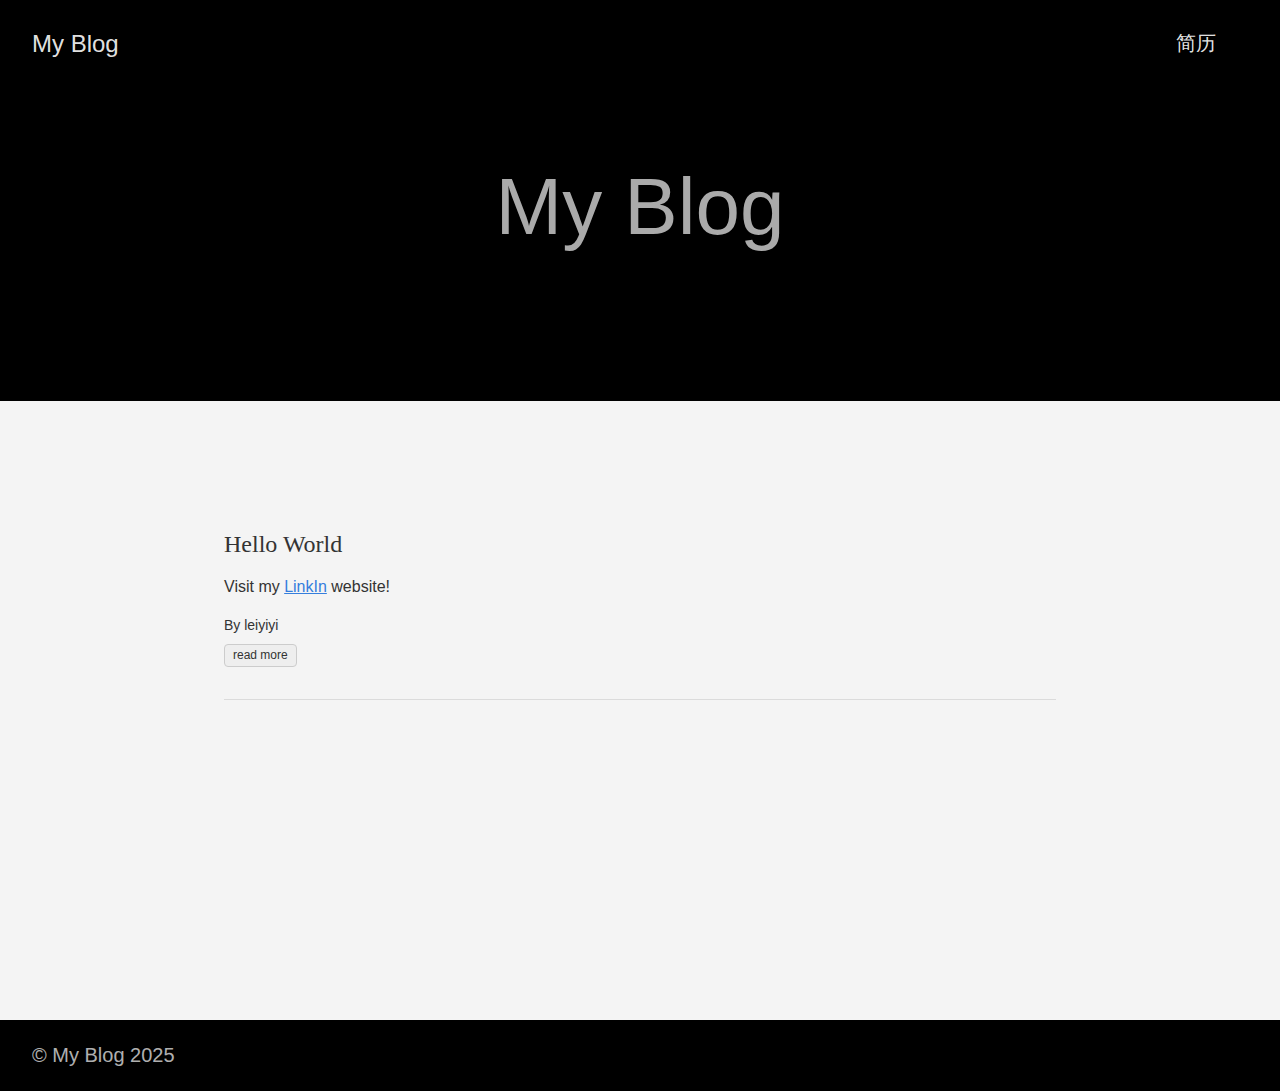
<file: index.html>
<!DOCTYPE html>
<html lang="en-us">
  <head>
    <meta charset="utf-8">
    <meta http-equiv="X-UA-Compatible" content="IE=edge,chrome=1">
    
    <title>My Blog</title>
    <meta name="viewport" content="width=device-width,minimum-scale=1">
    <meta name="description" content="This is a sample blog using Hugo and the Coder theme">
    <meta name="generator" content="Hugo 0.148.1">
    
    
    
      <meta name="robots" content="index, follow">
    
    <meta name="author" content="leiyiyi">
    

    
<link rel="stylesheet" href="/ananke/css/main.min.8d048772ae72ab11245a0e296d1f2a36d3e3dd376c6c867394d6cc659c68fc37.css" >




    


    
      

    

    
    
      <link href="/index.xml" rel="alternate" type="application/rss+xml" title="My Blog" />
      <link href="/index.xml" rel="feed" type="application/rss+xml" title="My Blog" />
      
    

    
      <link rel="canonical" href="https://leiyiyi2017.github.io/">
    

    <meta property="og:url" content="https://leiyiyi2017.github.io/">
  <meta property="og:site_name" content="My Blog">
  <meta property="og:title" content="My Blog">
  <meta property="og:description" content="This is a sample blog using Hugo and the Coder theme">
  <meta property="og:locale" content="en_us">
  <meta property="og:type" content="website">

  <meta itemprop="name" content="My Blog">
  <meta itemprop="description" content="This is a sample blog using Hugo and the Coder theme">
  <meta itemprop="datePublished" content="2025-07-26T00:00:00+00:00">
  <meta itemprop="dateModified" content="2025-07-26T00:00:00+00:00">
  <meta name="twitter:card" content="summary">
  <meta name="twitter:title" content="My Blog">
  <meta name="twitter:description" content="This is a sample blog using Hugo and the Coder theme">

      
    
	
  </head><body class="ma0 avenir bg-near-white production">

    

  <header>
    <div class="pb3-m pb6-l bg-black">
      <nav class="pv3 ph3 ph4-ns" role="navigation">
  <div class="flex-l center items-center justify-between">
    <a href="/" class="f3 fw2 hover-white white-90 dib no-underline">
      
        My Blog
      
    </a>
    <div class="flex-l items-center">
      

      
        <ul class="pl0 mr3">
          
          <li class="list f5 f4-ns fw4 dib pr3">
            <a class="hover-white white-90 no-underline" href="/resume/" title="简历 page">
              简历
            </a>
          </li>
          
        </ul>
      
      <div class="ananke-socials"></div>

    </div>
  </div>
</nav>

      <div class="tc-l pv3 ph3 ph4-ns">
        <h1 class="f2 f-subheadline-l fw2 light-silver mb0 lh-title">
          My Blog
        </h1>
        
      </div>
    </div>
  </header>


    <main class="pb7" role="main">
      
  <article class="cf ph3 ph5-l pv3 pv4-l f4 tc-l center measure-wide lh-copy nested-links mid-gray">
    
  </article>

  
  
  
  
  

  
    <div class="pa3 pa4-ns w-100 w-70-ns center">
      

      <section class="w-100 mw8">
        
        
          <div class="w-100 mb4 relative">
            
<article class="bb b--black-10">
  <div class="db pv4 ph3 ph0-l dark-gray no-underline">
    <div class="flex-column flex-row-ns flex">
      
      <div class="blah w-100">
        <h1 class="f3 fw1 athelas mt0 lh-title">
          <a href="/posts/hello-world/" class="color-inherit dim link">
            Hello World
            </a>
        </h1>
        <div class="f6 f5-l lh-copy nested-copy-line-height nested-links">
          <p>Visit my <a href="https://www.linkedin.com/in/%E6%98%93%E6%98%93-%E9%9B%B7-b16b9515b/">LinkIn</a> website!</p>
        </div>
        
          <p class="f6 lh-copy mv0">By leiyiyi</p><a href="/posts/hello-world/" class="ba b--moon-gray bg-light-gray br2 color-inherit dib f7 hover-bg-moon-gray link mt2 ph2 pv1">read more</a>
      </div>
    </div>
  </div>
</article>

          </div>
        
      </section>

      

    </div>
  

    </main>
    <footer class="bg-black bottom-0 w-100 pa3" role="contentinfo">
  <div class="flex justify-between">
  <a class="f4 fw4 hover-white white-70 dn dib-ns pv2 ph3 no-underline" href="https://leiyiyi2017.github.io/" >
    &copy;  My Blog 2025 
  </a>
    <div><div class="ananke-socials"></div>
</div>
  </div>
</footer>

  </body>
</html>
</file>
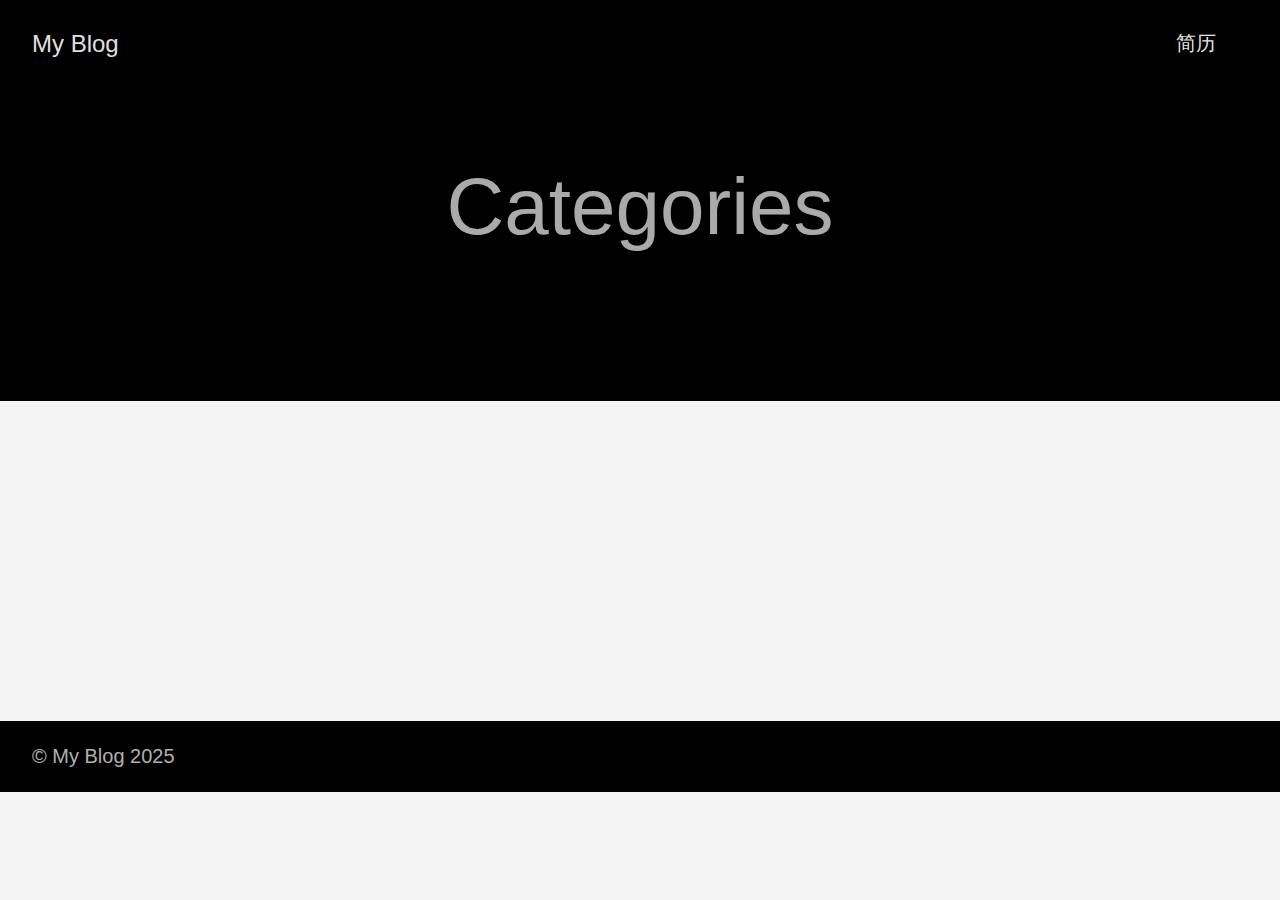
<file: categories/index.html>
<!DOCTYPE html>
<html lang="en-us">
  <head>
    <meta charset="utf-8">
    <meta http-equiv="X-UA-Compatible" content="IE=edge,chrome=1">
    
    <title>My Blog</title>
    <meta name="viewport" content="width=device-width,minimum-scale=1">
    <meta name="description" content="This is a sample blog using Hugo and the Coder theme">
    <meta name="generator" content="Hugo 0.148.1">
    
    
    
      <meta name="robots" content="index, follow">
    
    <meta name="author" content="leiyiyi">
    

    
<link rel="stylesheet" href="/ananke/css/main.min.8d048772ae72ab11245a0e296d1f2a36d3e3dd376c6c867394d6cc659c68fc37.css" >




    


    
      

    

    
    
      <link href="/categories/index.xml" rel="alternate" type="application/rss+xml" title="My Blog" />
      <link href="/categories/index.xml" rel="feed" type="application/rss+xml" title="My Blog" />
      
    

    
      <link rel="canonical" href="https://leiyiyi2017.github.io/categories/">
    

    <meta property="og:url" content="https://leiyiyi2017.github.io/categories/">
  <meta property="og:site_name" content="My Blog">
  <meta property="og:title" content="Categories">
  <meta property="og:description" content="This is a sample blog using Hugo and the Coder theme">
  <meta property="og:locale" content="en_us">
  <meta property="og:type" content="website">

  <meta itemprop="name" content="Categories">
  <meta itemprop="description" content="This is a sample blog using Hugo and the Coder theme">
  <meta name="twitter:card" content="summary">
  <meta name="twitter:title" content="Categories">
  <meta name="twitter:description" content="This is a sample blog using Hugo and the Coder theme">

      
    
	
  </head><body class="ma0 avenir bg-near-white production">

    

  <header>
    <div class="pb3-m pb6-l bg-black">
      <nav class="pv3 ph3 ph4-ns" role="navigation">
  <div class="flex-l center items-center justify-between">
    <a href="/" class="f3 fw2 hover-white white-90 dib no-underline">
      
        My Blog
      
    </a>
    <div class="flex-l items-center">
      

      
        <ul class="pl0 mr3">
          
          <li class="list f5 f4-ns fw4 dib pr3">
            <a class="hover-white white-90 no-underline" href="/resume/" title="简历 page">
              简历
            </a>
          </li>
          
        </ul>
      
      <div class="ananke-socials"></div>

    </div>
  </div>
</nav>

      <div class="tc-l pv3 ph3 ph4-ns">
        <h1 class="f2 f-subheadline-l fw2 light-silver mb0 lh-title">
          Categories
        </h1>
        
      </div>
    </div>
  </header>


    <main class="pb7" role="main">
      
    
  <article class="cf pa3 pa4-m pa4-l">
    <div class="measure-wide-l center f4 lh-copy nested-copy-line-height nested-links mid-gray">
      
    </div>
  </article>
  <div class="mw8 center">
    <section class="ph4">
      
    </section>
  </div>

    </main>
    <footer class="bg-black bottom-0 w-100 pa3" role="contentinfo">
  <div class="flex justify-between">
  <a class="f4 fw4 hover-white white-70 dn dib-ns pv2 ph3 no-underline" href="https://leiyiyi2017.github.io/" >
    &copy;  My Blog 2025 
  </a>
    <div><div class="ananke-socials"></div>
</div>
  </div>
</footer>

  </body>
</html>
</file>
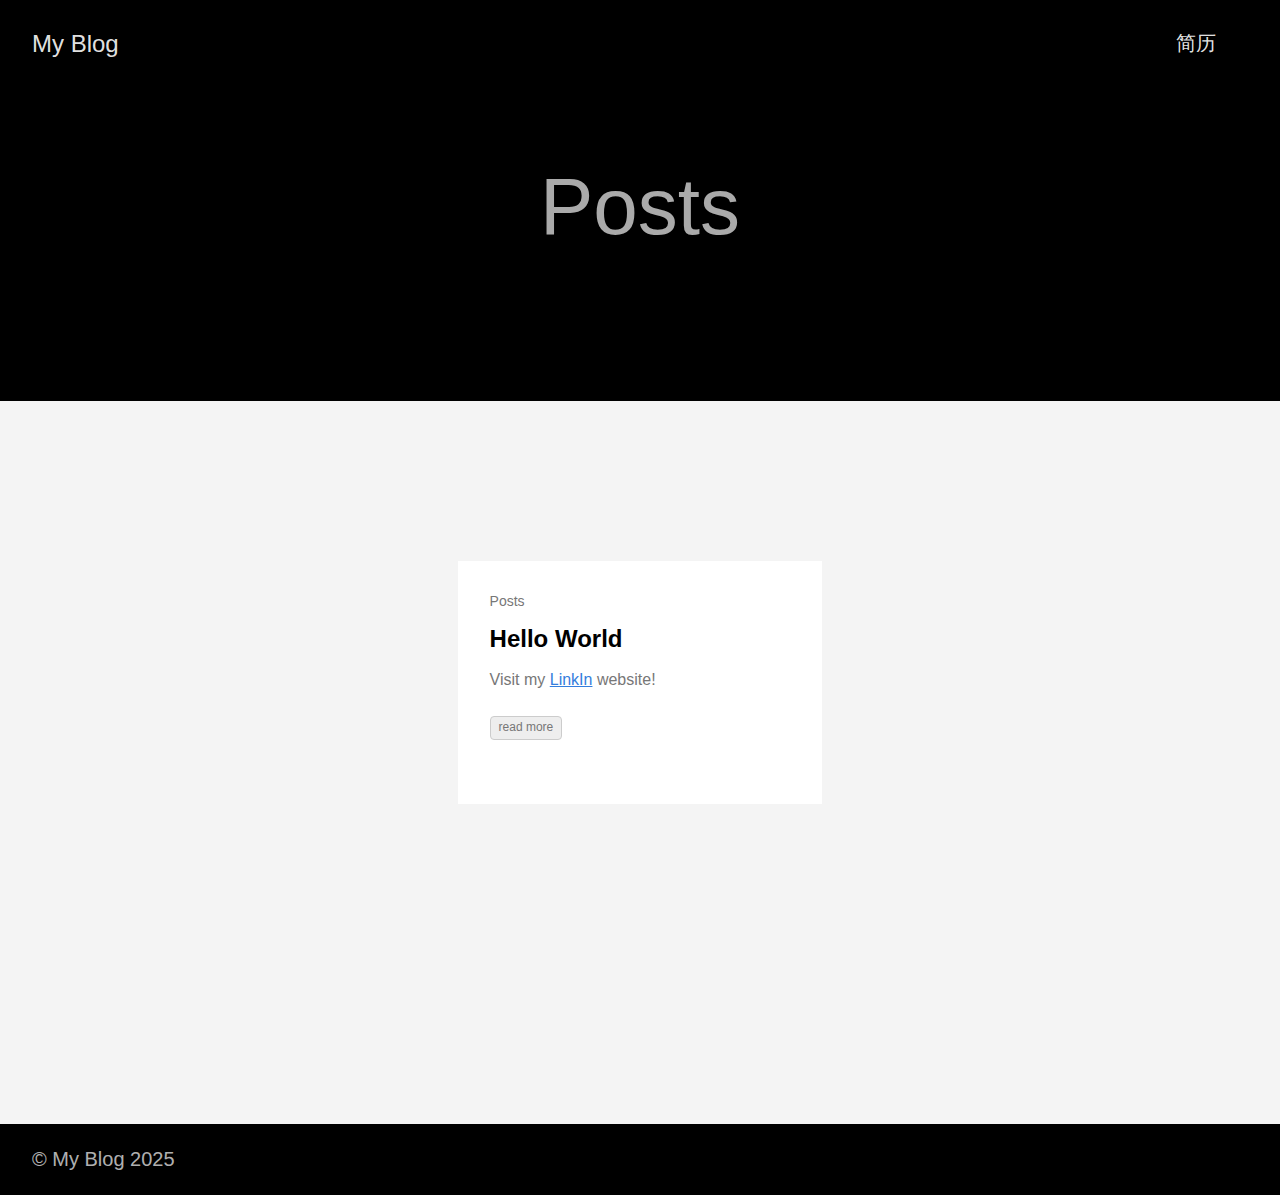
<file: posts/index.html>
<!DOCTYPE html>
<html lang="en-us">
  <head>
    <meta charset="utf-8">
    <meta http-equiv="X-UA-Compatible" content="IE=edge,chrome=1">
    
    <title>My Blog</title>
    <meta name="viewport" content="width=device-width,minimum-scale=1">
    <meta name="description" content="This is a sample blog using Hugo and the Coder theme">
    <meta name="generator" content="Hugo 0.148.1">
    
    
    
      <meta name="robots" content="index, follow">
    
    <meta name="author" content="leiyiyi">
    

    
<link rel="stylesheet" href="/ananke/css/main.min.8d048772ae72ab11245a0e296d1f2a36d3e3dd376c6c867394d6cc659c68fc37.css" >




    


    
      

    

    
    
      <link href="/posts/index.xml" rel="alternate" type="application/rss+xml" title="My Blog" />
      <link href="/posts/index.xml" rel="feed" type="application/rss+xml" title="My Blog" />
      
    

    
      <link rel="canonical" href="https://leiyiyi2017.github.io/posts/">
    

    <meta property="og:url" content="https://leiyiyi2017.github.io/posts/">
  <meta property="og:site_name" content="My Blog">
  <meta property="og:title" content="Posts">
  <meta property="og:description" content="This is a sample blog using Hugo and the Coder theme">
  <meta property="og:locale" content="en_us">
  <meta property="og:type" content="website">

  <meta itemprop="name" content="Posts">
  <meta itemprop="description" content="This is a sample blog using Hugo and the Coder theme">
  <meta itemprop="datePublished" content="2025-07-26T00:00:00+00:00">
  <meta itemprop="dateModified" content="2025-07-26T00:00:00+00:00">
  <meta name="twitter:card" content="summary">
  <meta name="twitter:title" content="Posts">
  <meta name="twitter:description" content="This is a sample blog using Hugo and the Coder theme">

      
    
	
  </head><body class="ma0 avenir bg-near-white production">

    

  <header>
    <div class="pb3-m pb6-l bg-black">
      <nav class="pv3 ph3 ph4-ns" role="navigation">
  <div class="flex-l center items-center justify-between">
    <a href="/" class="f3 fw2 hover-white white-90 dib no-underline">
      
        My Blog
      
    </a>
    <div class="flex-l items-center">
      

      
        <ul class="pl0 mr3">
          
          <li class="list f5 f4-ns fw4 dib pr3">
            <a class="hover-white white-90 no-underline" href="/resume/" title="简历 page">
              简历
            </a>
          </li>
          
        </ul>
      
      <div class="ananke-socials"></div>

    </div>
  </div>
</nav>

      <div class="tc-l pv3 ph3 ph4-ns">
        <h1 class="f2 f-subheadline-l fw2 light-silver mb0 lh-title">
          Posts
        </h1>
        
      </div>
    </div>
  </header>


    <main class="pb7" role="main">
      
  <article class="pa3 pa4-ns nested-copy-line-height">
    <section class="cf ph3 ph5-l pv3 pv4-l f4 tc-l center measure-wide lh-copy nested-links mid-gray"></section>
    <section class="flex-ns mt5 flex-wrap justify-around">
      
        <div class="w-100 w-30-l mb4 relative bg-white">
          <div class="w-100 mb4 nested-copy-line-height relative bg-white">
  <div class="mb3 pa4 gray overflow-hidden bg-white">
    <span class="f6 db">Posts</span>
    <h1 class="f3 near-black">
      <a href="/posts/hello-world/" class="link black dim">
        Hello World
      </a>
    </h1>
    <div class="nested-links f5 lh-copy nested-copy-line-height">
      <p>Visit my <a href="https://www.linkedin.com/in/%E6%98%93%E6%98%93-%E9%9B%B7-b16b9515b/">LinkIn</a> website!</p>
    </div>
    <a href="/posts/hello-world/" class="ba b--moon-gray bg-light-gray br2 color-inherit dib f7 hover-bg-moon-gray link mt2 ph2 pv1">read more</a>
  </div>
</div>

        </div>
      
    </section></article>

    </main>
    <footer class="bg-black bottom-0 w-100 pa3" role="contentinfo">
  <div class="flex justify-between">
  <a class="f4 fw4 hover-white white-70 dn dib-ns pv2 ph3 no-underline" href="https://leiyiyi2017.github.io/" >
    &copy;  My Blog 2025 
  </a>
    <div><div class="ananke-socials"></div>
</div>
  </div>
</footer>

  </body>
</html>
</file>
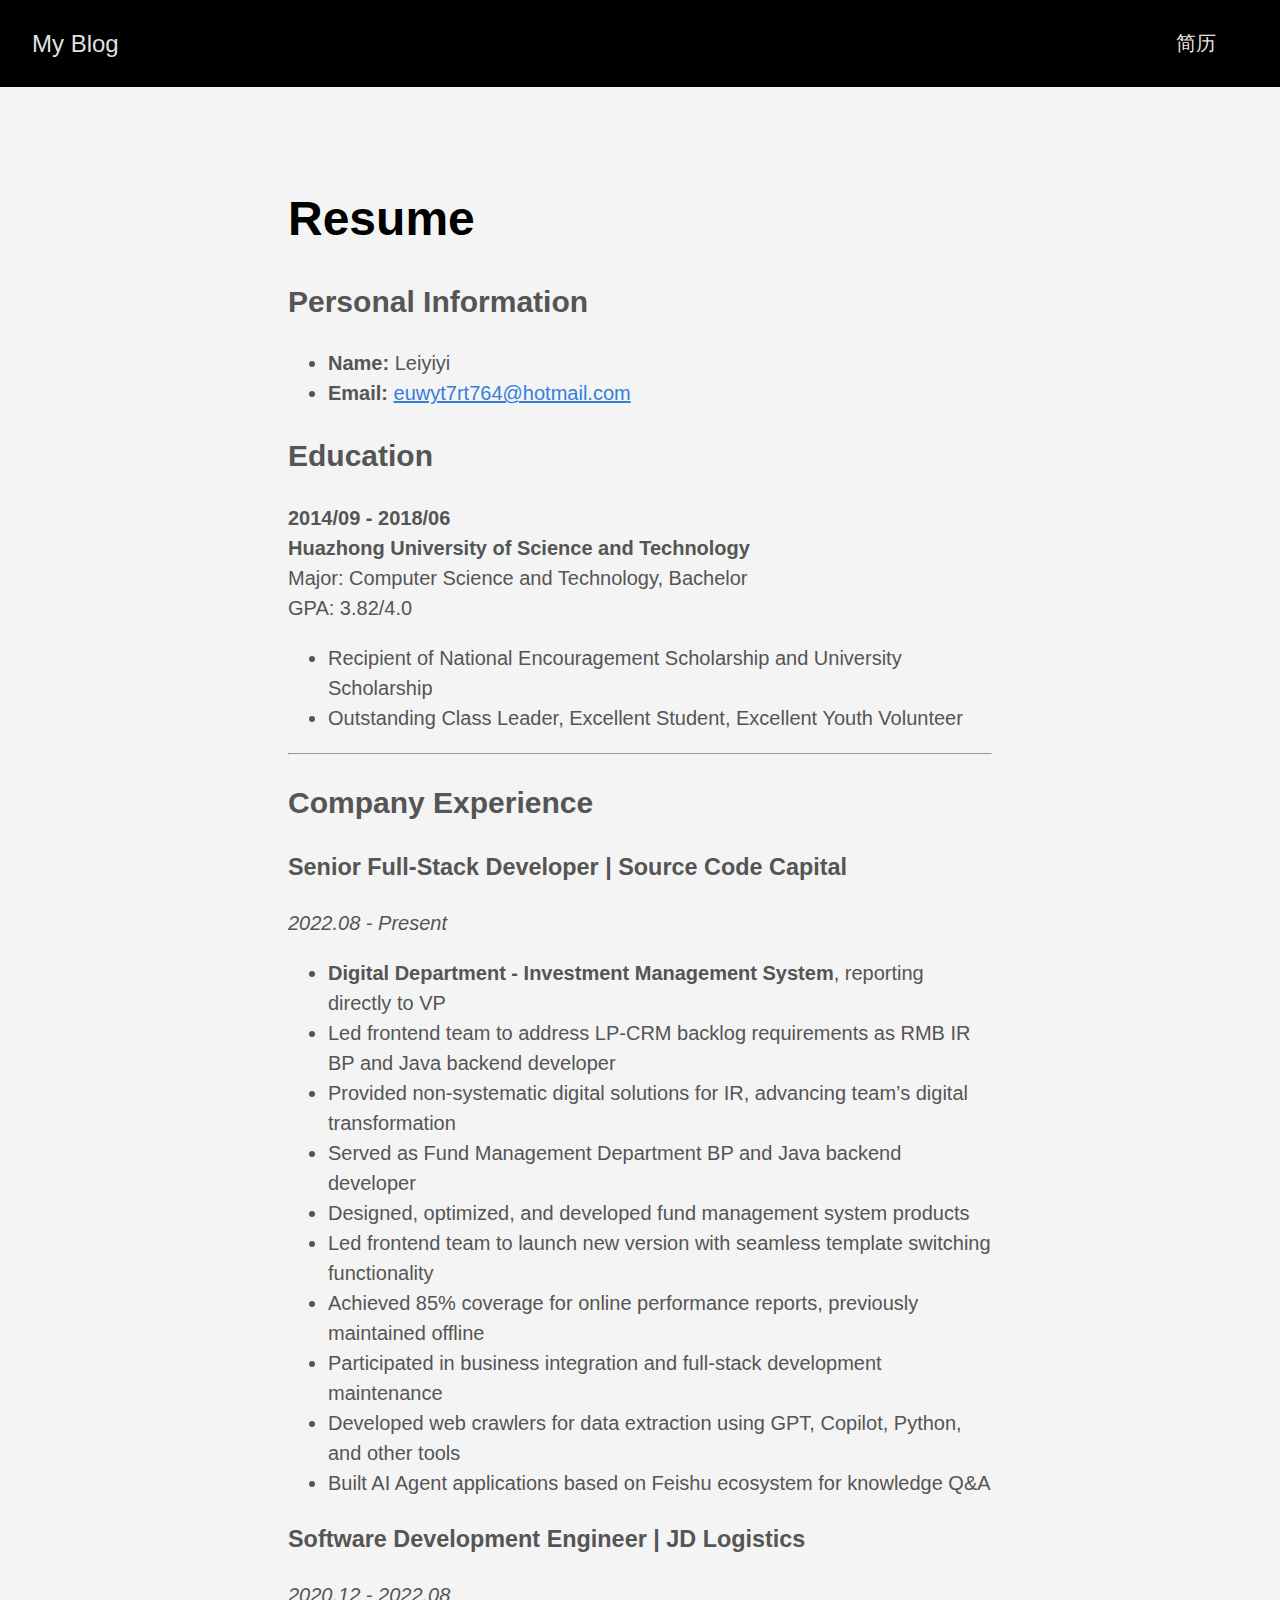
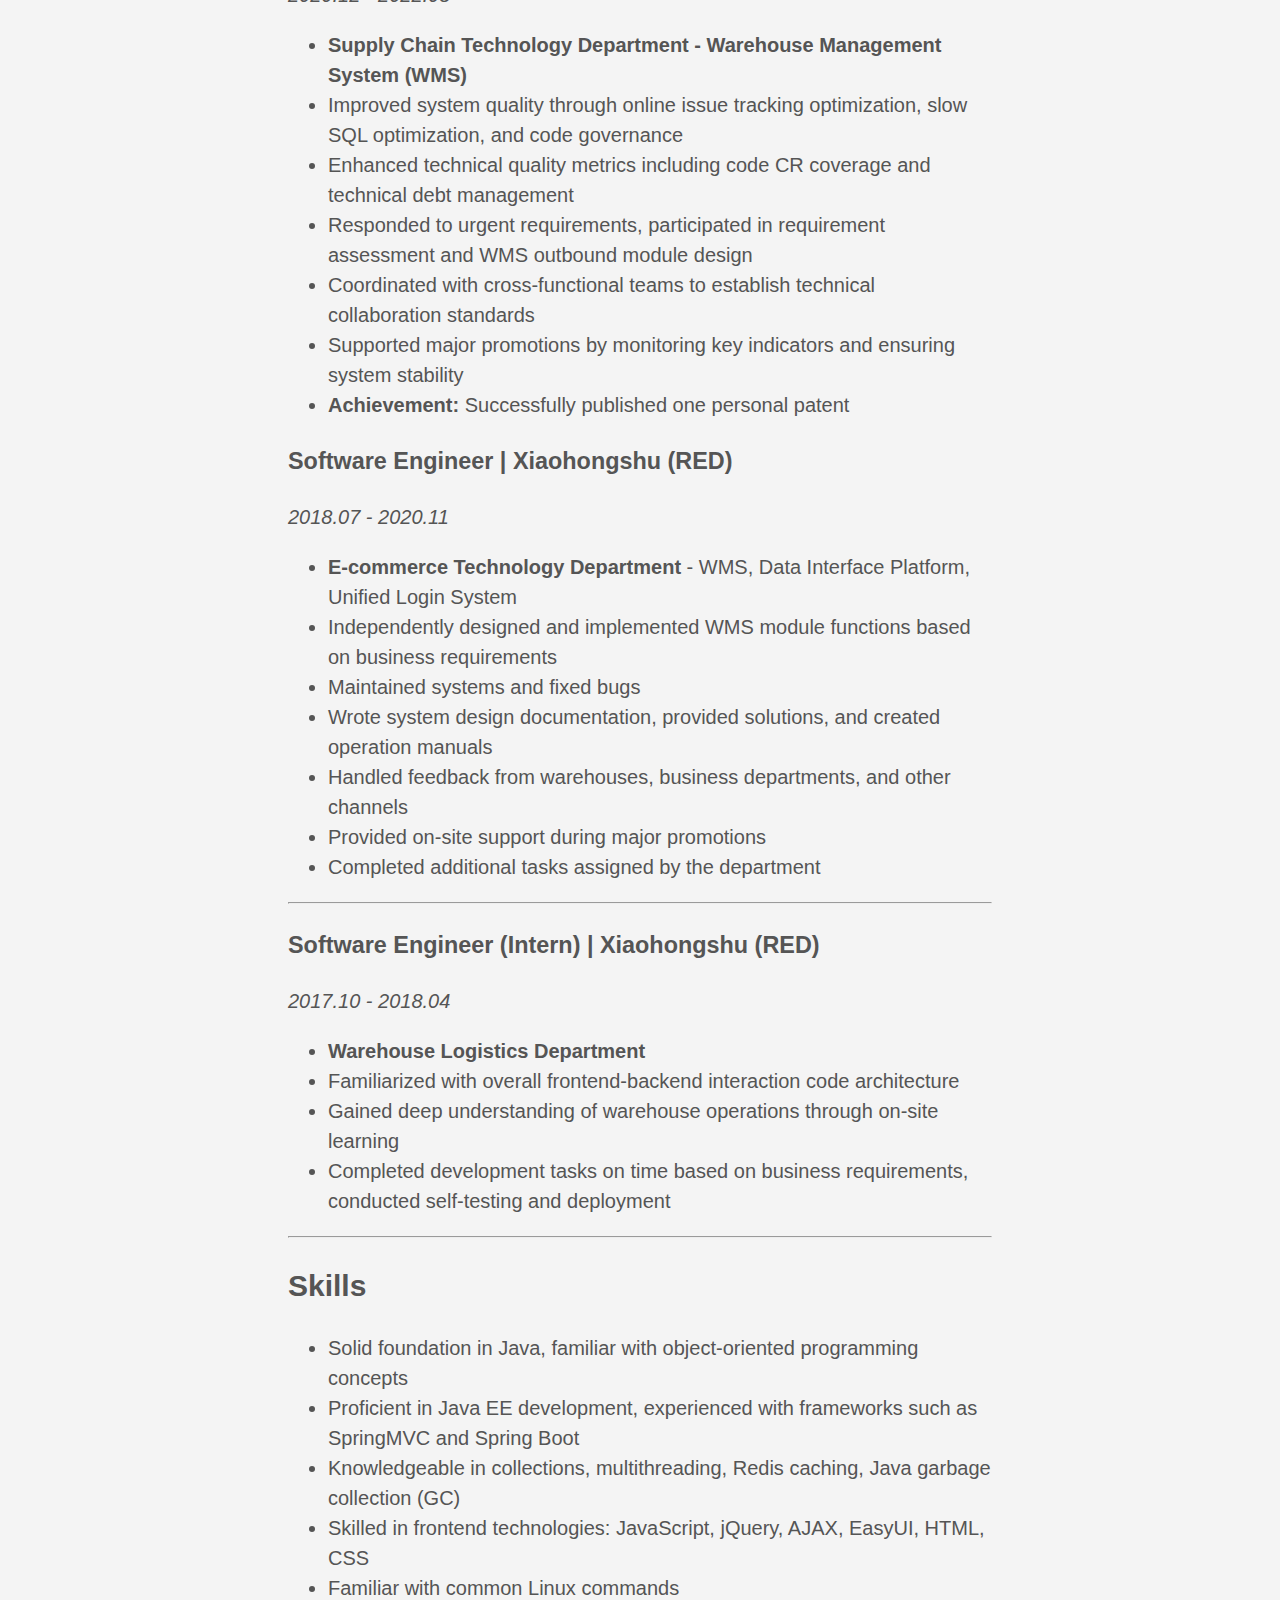
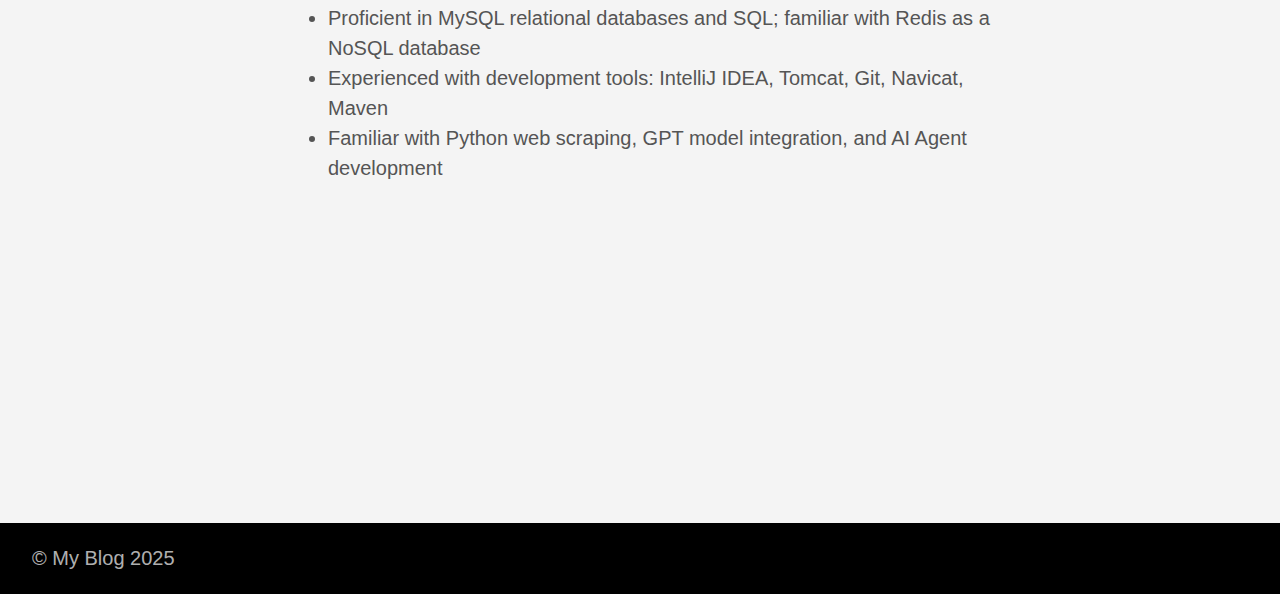
<file: resume/index.html>
<!DOCTYPE html>
<html lang="en-us">
  <head>
    <meta charset="utf-8">
    <meta http-equiv="X-UA-Compatible" content="IE=edge,chrome=1">
    
    <title>Resume | My Blog</title>
    <meta name="viewport" content="width=device-width,minimum-scale=1">
    <meta name="description" content="Personal Information

Name: Leiyiyi
Email: euwyt7rt764@hotmail.com

Education
2014/09 - 2018/06
Huazhong University of Science and Technology
Major: Computer Science and Technology, Bachelor
GPA: 3.82/4.0

Recipient of National Encouragement Scholarship and University Scholarship
Outstanding Class Leader, Excellent Student, Excellent Youth Volunteer


Company Experience
Senior Full-Stack Developer | Source Code Capital
2022.08 - Present

Digital Department - Investment Management System, reporting directly to VP
Led frontend team to address LP-CRM backlog requirements as RMB IR BP and Java backend developer
Provided non-systematic digital solutions for IR, advancing team&rsquo;s digital transformation
Served as Fund Management Department BP and Java backend developer
Designed, optimized, and developed fund management system products
Led frontend team to launch new version with seamless template switching functionality
Achieved 85% coverage for online performance reports, previously maintained offline
Participated in business integration and full-stack development maintenance
Developed web crawlers for data extraction using GPT, Copilot, Python, and other tools
Built AI Agent applications based on Feishu ecosystem for knowledge Q&amp;A

Software Development Engineer | JD Logistics
2020.12 - 2022.08">
    <meta name="generator" content="Hugo 0.148.1">
    
    
    
      <meta name="robots" content="index, follow">
    
    <meta name="author" content="leiyiyi">
    

    
<link rel="stylesheet" href="/ananke/css/main.min.8d048772ae72ab11245a0e296d1f2a36d3e3dd376c6c867394d6cc659c68fc37.css" >




    


    
      

    

    

    
      <link rel="canonical" href="https://leiyiyi2017.github.io/resume/">
    

    <meta property="og:url" content="https://leiyiyi2017.github.io/resume/">
  <meta property="og:site_name" content="My Blog">
  <meta property="og:title" content="Resume">
  <meta property="og:description" content="Personal Information Name: Leiyiyi Email: euwyt7rt764@hotmail.com Education 2014/09 - 2018/06
Huazhong University of Science and Technology
Major: Computer Science and Technology, Bachelor
GPA: 3.82/4.0
Recipient of National Encouragement Scholarship and University Scholarship Outstanding Class Leader, Excellent Student, Excellent Youth Volunteer Company Experience Senior Full-Stack Developer | Source Code Capital 2022.08 - Present
Digital Department - Investment Management System, reporting directly to VP Led frontend team to address LP-CRM backlog requirements as RMB IR BP and Java backend developer Provided non-systematic digital solutions for IR, advancing team’s digital transformation Served as Fund Management Department BP and Java backend developer Designed, optimized, and developed fund management system products Led frontend team to launch new version with seamless template switching functionality Achieved 85% coverage for online performance reports, previously maintained offline Participated in business integration and full-stack development maintenance Developed web crawlers for data extraction using GPT, Copilot, Python, and other tools Built AI Agent applications based on Feishu ecosystem for knowledge Q&amp;A Software Development Engineer | JD Logistics 2020.12 - 2022.08">
  <meta property="og:locale" content="en_us">
  <meta property="og:type" content="article">
    <meta property="article:published_time" content="2024-06-01T00:00:00+00:00">
    <meta property="article:modified_time" content="2024-06-01T00:00:00+00:00">

  <meta itemprop="name" content="Resume">
  <meta itemprop="description" content="Personal Information Name: Leiyiyi Email: euwyt7rt764@hotmail.com Education 2014/09 - 2018/06
Huazhong University of Science and Technology
Major: Computer Science and Technology, Bachelor
GPA: 3.82/4.0
Recipient of National Encouragement Scholarship and University Scholarship Outstanding Class Leader, Excellent Student, Excellent Youth Volunteer Company Experience Senior Full-Stack Developer | Source Code Capital 2022.08 - Present
Digital Department - Investment Management System, reporting directly to VP Led frontend team to address LP-CRM backlog requirements as RMB IR BP and Java backend developer Provided non-systematic digital solutions for IR, advancing team’s digital transformation Served as Fund Management Department BP and Java backend developer Designed, optimized, and developed fund management system products Led frontend team to launch new version with seamless template switching functionality Achieved 85% coverage for online performance reports, previously maintained offline Participated in business integration and full-stack development maintenance Developed web crawlers for data extraction using GPT, Copilot, Python, and other tools Built AI Agent applications based on Feishu ecosystem for knowledge Q&amp;A Software Development Engineer | JD Logistics 2020.12 - 2022.08">
  <meta itemprop="datePublished" content="2024-06-01T00:00:00+00:00">
  <meta itemprop="dateModified" content="2024-06-01T00:00:00+00:00">
  <meta itemprop="wordCount" content="436">
  <meta name="twitter:card" content="summary">
  <meta name="twitter:title" content="Resume">
  <meta name="twitter:description" content="Personal Information Name: Leiyiyi Email: euwyt7rt764@hotmail.com Education 2014/09 - 2018/06
Huazhong University of Science and Technology
Major: Computer Science and Technology, Bachelor
GPA: 3.82/4.0
Recipient of National Encouragement Scholarship and University Scholarship Outstanding Class Leader, Excellent Student, Excellent Youth Volunteer Company Experience Senior Full-Stack Developer | Source Code Capital 2022.08 - Present
Digital Department - Investment Management System, reporting directly to VP Led frontend team to address LP-CRM backlog requirements as RMB IR BP and Java backend developer Provided non-systematic digital solutions for IR, advancing team’s digital transformation Served as Fund Management Department BP and Java backend developer Designed, optimized, and developed fund management system products Led frontend team to launch new version with seamless template switching functionality Achieved 85% coverage for online performance reports, previously maintained offline Participated in business integration and full-stack development maintenance Developed web crawlers for data extraction using GPT, Copilot, Python, and other tools Built AI Agent applications based on Feishu ecosystem for knowledge Q&amp;A Software Development Engineer | JD Logistics 2020.12 - 2022.08">

      
    
	
  </head><body class="ma0 avenir bg-near-white production">

    

  <header>
    <div class="bg-black">
      <nav class="pv3 ph3 ph4-ns" role="navigation">
  <div class="flex-l center items-center justify-between">
    <a href="/" class="f3 fw2 hover-white white-90 dib no-underline">
      
        My Blog
      
    </a>
    <div class="flex-l items-center">
      

      
        <ul class="pl0 mr3">
          
          <li class="list f5 f4-ns fw4 dib pr3">
            <a class="hover-white white-90 no-underline" href="/resume/" title="简历 page">
              简历
            </a>
          </li>
          
        </ul>
      
      <div class="ananke-socials"></div>

    </div>
  </div>
</nav>

    </div>
  </header>


    <main class="pb7" role="main">
      
  <div class="flex-l mt2 mw8 center">
    <article class="center cf pv5 ph3 ph4-ns mw7">
      <header>
        <h1 class="f1">
          Resume
        </h1>
      </header>
      <div class="nested-copy-line-height lh-copy f4 nested-links mid-gray">
        <h2 id="personal-information">Personal Information</h2>
<ul>
<li><strong>Name:</strong> Leiyiyi</li>
<li><strong>Email:</strong> <a href="mailto:euwyt7rt764@hotmail.com">euwyt7rt764@hotmail.com</a></li>
</ul>
<h2 id="education">Education</h2>
<p><strong>2014/09 - 2018/06</strong><br>
<strong>Huazhong University of Science and Technology</strong><br>
Major: Computer Science and Technology, Bachelor<br>
GPA: 3.82/4.0</p>
<ul>
<li>Recipient of National Encouragement Scholarship and University Scholarship</li>
<li>Outstanding Class Leader, Excellent Student, Excellent Youth Volunteer</li>
</ul>
<hr>
<h2 id="company-experience">Company Experience</h2>
<h3 id="senior-full-stack-developer--source-code-capital"><strong>Senior Full-Stack Developer</strong> | Source Code Capital</h3>
<p><em>2022.08 - Present</em></p>
<ul>
<li><strong>Digital Department - Investment Management System</strong>, reporting directly to VP</li>
<li>Led frontend team to address LP-CRM backlog requirements as RMB IR BP and Java backend developer</li>
<li>Provided non-systematic digital solutions for IR, advancing team&rsquo;s digital transformation</li>
<li>Served as Fund Management Department BP and Java backend developer</li>
<li>Designed, optimized, and developed fund management system products</li>
<li>Led frontend team to launch new version with seamless template switching functionality</li>
<li>Achieved 85% coverage for online performance reports, previously maintained offline</li>
<li>Participated in business integration and full-stack development maintenance</li>
<li>Developed web crawlers for data extraction using GPT, Copilot, Python, and other tools</li>
<li>Built AI Agent applications based on Feishu ecosystem for knowledge Q&amp;A</li>
</ul>
<h3 id="software-development-engineer--jd-logistics"><strong>Software Development Engineer</strong> | JD Logistics</h3>
<p><em>2020.12 - 2022.08</em></p>
<ul>
<li><strong>Supply Chain Technology Department - Warehouse Management System (WMS)</strong></li>
<li>Improved system quality through online issue tracking optimization, slow SQL optimization, and code governance</li>
<li>Enhanced technical quality metrics including code CR coverage and technical debt management</li>
<li>Responded to urgent requirements, participated in requirement assessment and WMS outbound module design</li>
<li>Coordinated with cross-functional teams to establish technical collaboration standards</li>
<li>Supported major promotions by monitoring key indicators and ensuring system stability</li>
<li><strong>Achievement:</strong> Successfully published one personal patent</li>
</ul>
<h3 id="software-engineer--xiaohongshu-red"><strong>Software Engineer</strong> | Xiaohongshu (RED)</h3>
<p><em>2018.07 - 2020.11</em></p>
<ul>
<li><strong>E-commerce Technology Department</strong> - WMS, Data Interface Platform, Unified Login System</li>
<li>Independently designed and implemented WMS module functions based on business requirements</li>
<li>Maintained systems and fixed bugs</li>
<li>Wrote system design documentation, provided solutions, and created operation manuals</li>
<li>Handled feedback from warehouses, business departments, and other channels</li>
<li>Provided on-site support during major promotions</li>
<li>Completed additional tasks assigned by the department</li>
</ul>
<hr>
<h3 id="software-engineer-intern--xiaohongshu-red"><strong>Software Engineer (Intern)</strong> | Xiaohongshu (RED)</h3>
<p><em>2017.10 - 2018.04</em></p>
<ul>
<li><strong>Warehouse Logistics Department</strong></li>
<li>Familiarized with overall frontend-backend interaction code architecture</li>
<li>Gained deep understanding of warehouse operations through on-site learning</li>
<li>Completed development tasks on time based on business requirements, conducted self-testing and deployment</li>
</ul>
<hr>
<h2 id="skills">Skills</h2>
<ul>
<li>Solid foundation in Java, familiar with object-oriented programming concepts</li>
<li>Proficient in Java EE development, experienced with frameworks such as SpringMVC and Spring Boot</li>
<li>Knowledgeable in collections, multithreading, Redis caching, Java garbage collection (GC)</li>
<li>Skilled in frontend technologies: JavaScript, jQuery, AJAX, EasyUI, HTML, CSS</li>
<li>Familiar with common Linux commands</li>
<li>Proficient in MySQL relational databases and SQL; familiar with Redis as a NoSQL database</li>
<li>Experienced with development tools: IntelliJ IDEA, Tomcat, Git, Navicat, Maven</li>
<li>Familiar with Python web scraping, GPT model integration, and AI Agent development</li>
</ul>

      </div>
    </article>
  </div>

    </main>
    <footer class="bg-black bottom-0 w-100 pa3" role="contentinfo">
  <div class="flex justify-between">
  <a class="f4 fw4 hover-white white-70 dn dib-ns pv2 ph3 no-underline" href="https://leiyiyi2017.github.io/" >
    &copy;  My Blog 2025 
  </a>
    <div><div class="ananke-socials"></div>
</div>
  </div>
</footer>

  </body>
</html>
</file>
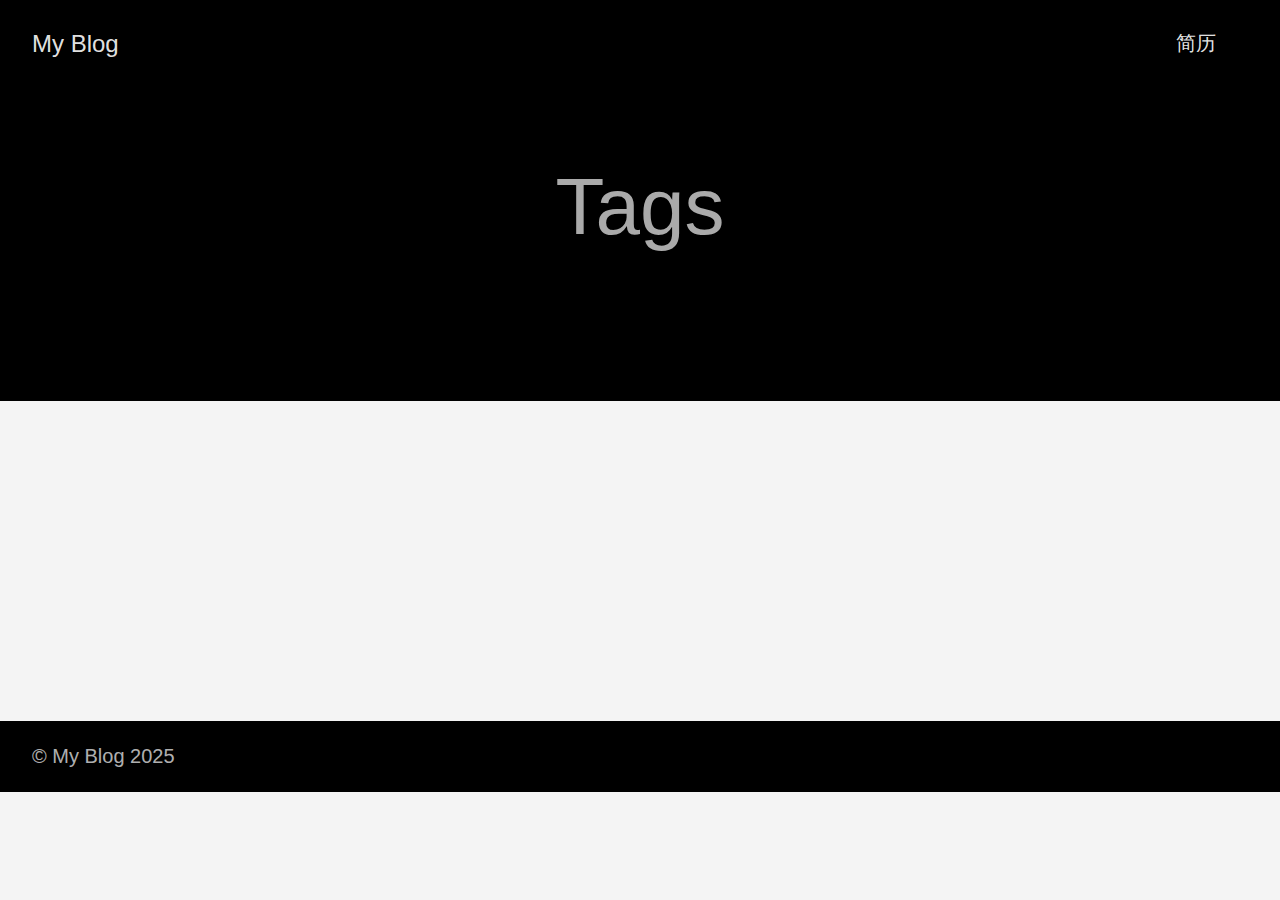
<file: tags/index.html>
<!DOCTYPE html>
<html lang="en-us">
  <head>
    <meta charset="utf-8">
    <meta http-equiv="X-UA-Compatible" content="IE=edge,chrome=1">
    
    <title>My Blog</title>
    <meta name="viewport" content="width=device-width,minimum-scale=1">
    <meta name="description" content="This is a sample blog using Hugo and the Coder theme">
    <meta name="generator" content="Hugo 0.148.1">
    
    
    
      <meta name="robots" content="index, follow">
    
    <meta name="author" content="leiyiyi">
    

    
<link rel="stylesheet" href="/ananke/css/main.min.8d048772ae72ab11245a0e296d1f2a36d3e3dd376c6c867394d6cc659c68fc37.css" >




    


    
      

    

    
    
      <link href="/tags/index.xml" rel="alternate" type="application/rss+xml" title="My Blog" />
      <link href="/tags/index.xml" rel="feed" type="application/rss+xml" title="My Blog" />
      
    

    
      <link rel="canonical" href="https://leiyiyi2017.github.io/tags/">
    

    <meta property="og:url" content="https://leiyiyi2017.github.io/tags/">
  <meta property="og:site_name" content="My Blog">
  <meta property="og:title" content="Tags">
  <meta property="og:description" content="This is a sample blog using Hugo and the Coder theme">
  <meta property="og:locale" content="en_us">
  <meta property="og:type" content="website">

  <meta itemprop="name" content="Tags">
  <meta itemprop="description" content="This is a sample blog using Hugo and the Coder theme">
  <meta name="twitter:card" content="summary">
  <meta name="twitter:title" content="Tags">
  <meta name="twitter:description" content="This is a sample blog using Hugo and the Coder theme">

      
    
	
  </head><body class="ma0 avenir bg-near-white production">

    

  <header>
    <div class="pb3-m pb6-l bg-black">
      <nav class="pv3 ph3 ph4-ns" role="navigation">
  <div class="flex-l center items-center justify-between">
    <a href="/" class="f3 fw2 hover-white white-90 dib no-underline">
      
        My Blog
      
    </a>
    <div class="flex-l items-center">
      

      
        <ul class="pl0 mr3">
          
          <li class="list f5 f4-ns fw4 dib pr3">
            <a class="hover-white white-90 no-underline" href="/resume/" title="简历 page">
              简历
            </a>
          </li>
          
        </ul>
      
      <div class="ananke-socials"></div>

    </div>
  </div>
</nav>

      <div class="tc-l pv3 ph3 ph4-ns">
        <h1 class="f2 f-subheadline-l fw2 light-silver mb0 lh-title">
          Tags
        </h1>
        
      </div>
    </div>
  </header>


    <main class="pb7" role="main">
      
    
  <article class="cf pa3 pa4-m pa4-l">
    <div class="measure-wide-l center f4 lh-copy nested-copy-line-height nested-links mid-gray">
      
    </div>
  </article>
  <div class="mw8 center">
    <section class="ph4">
      
    </section>
  </div>

    </main>
    <footer class="bg-black bottom-0 w-100 pa3" role="contentinfo">
  <div class="flex justify-between">
  <a class="f4 fw4 hover-white white-70 dn dib-ns pv2 ph3 no-underline" href="https://leiyiyi2017.github.io/" >
    &copy;  My Blog 2025 
  </a>
    <div><div class="ananke-socials"></div>
</div>
  </div>
</footer>

  </body>
</html>
</file>
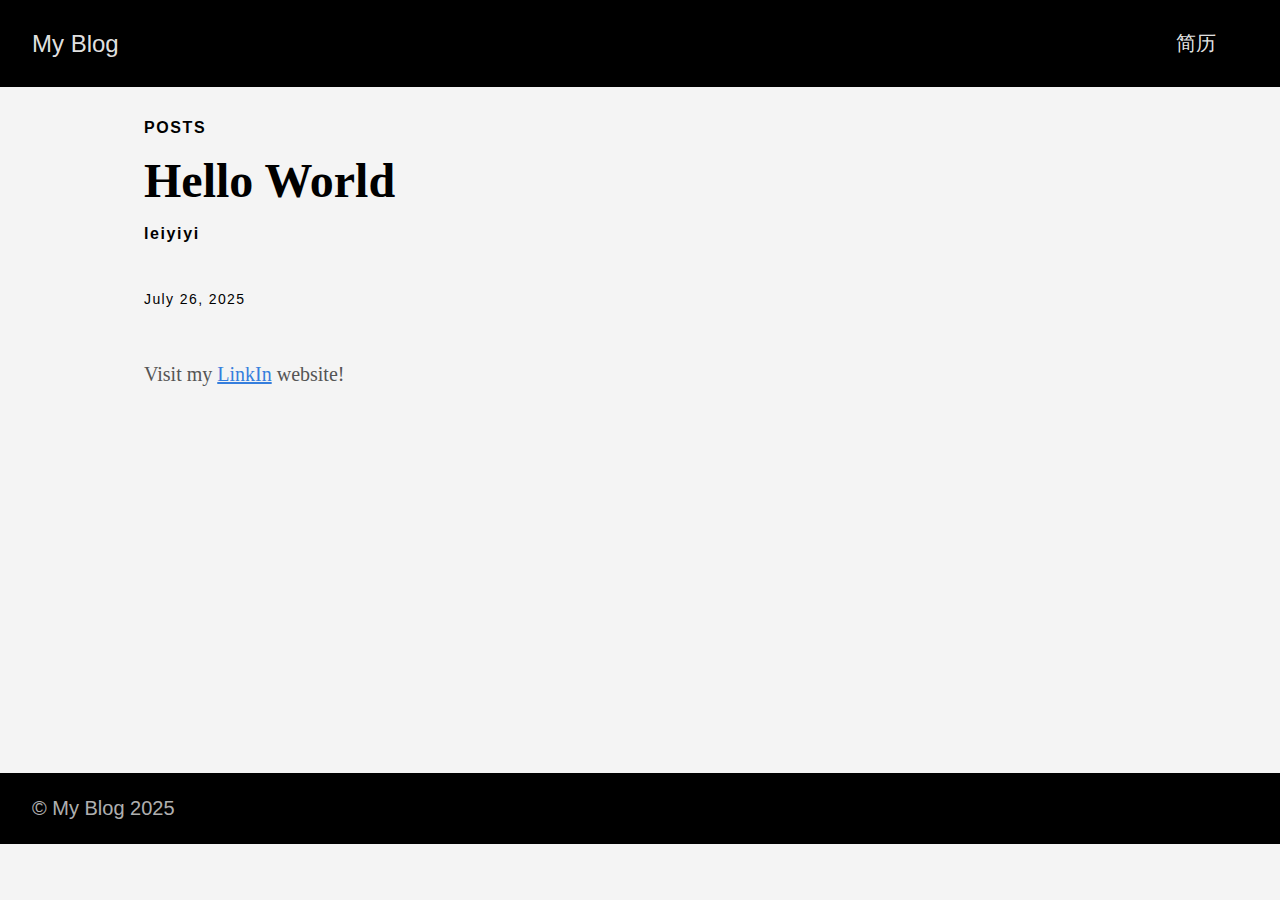
<file: posts/hello-world/index.html>
<!DOCTYPE html>
<html lang="en-us">
  <head>
    <meta charset="utf-8">
    <meta http-equiv="X-UA-Compatible" content="IE=edge,chrome=1">
    
    <title>Hello World | My Blog</title>
    <meta name="viewport" content="width=device-width,minimum-scale=1">
    <meta name="description" content="Visit my LinkIn website!">
    <meta name="generator" content="Hugo 0.148.1">
    
    
    
      <meta name="robots" content="index, follow">
    
    <meta name="author" content="leiyiyi">
    

    
<link rel="stylesheet" href="/ananke/css/main.min.8d048772ae72ab11245a0e296d1f2a36d3e3dd376c6c867394d6cc659c68fc37.css" >




    


    
      

    

    

    
      <link rel="canonical" href="https://leiyiyi2017.github.io/posts/hello-world/">
    

    <meta property="og:url" content="https://leiyiyi2017.github.io/posts/hello-world/">
  <meta property="og:site_name" content="My Blog">
  <meta property="og:title" content="Hello World">
  <meta property="og:description" content="Visit my LinkIn website!">
  <meta property="og:locale" content="en_us">
  <meta property="og:type" content="article">
    <meta property="article:section" content="posts">
    <meta property="article:published_time" content="2025-07-26T00:00:00+00:00">
    <meta property="article:modified_time" content="2025-07-26T00:00:00+00:00">

  <meta itemprop="name" content="Hello World">
  <meta itemprop="description" content="Visit my LinkIn website!">
  <meta itemprop="datePublished" content="2025-07-26T00:00:00+00:00">
  <meta itemprop="dateModified" content="2025-07-26T00:00:00+00:00">
  <meta itemprop="wordCount" content="4">
  <meta name="twitter:card" content="summary">
  <meta name="twitter:title" content="Hello World">
  <meta name="twitter:description" content="Visit my LinkIn website!">

      
    
	
  </head><body class="ma0 avenir bg-near-white production">

    
   
  

  <header>
    <div class="bg-black">
      <nav class="pv3 ph3 ph4-ns" role="navigation">
  <div class="flex-l center items-center justify-between">
    <a href="/" class="f3 fw2 hover-white white-90 dib no-underline">
      
        My Blog
      
    </a>
    <div class="flex-l items-center">
      

      
        <ul class="pl0 mr3">
          
          <li class="list f5 f4-ns fw4 dib pr3">
            <a class="hover-white white-90 no-underline" href="/resume/" title="简历 page">
              简历
            </a>
          </li>
          
        </ul>
      
      <div class="ananke-socials"></div>

    </div>
  </div>
</nav>

    </div>
  </header>



    <main class="pb7" role="main">
      
  
  
  <article class="flex-l mw8 center ph3 flex-wrap justify-between">
    <header class="mt4 w-100">
      <aside class="instapaper_ignoref b helvetica tracked ttu">
          
        Posts
      </aside><div id="sharing" class="mt3 ananke-socials"></div>
<h1 class="f1 athelas mt3 mb1">Hello World</h1>
      
      <p class="tracked"><strong>leiyiyi</strong>
      </p>
      
      
      
      <time class="f6 mv4 dib tracked" datetime="2025-07-26T00:00:00Z">July 26, 2025</time>
      

      
      
    </header>
    <div class="nested-copy-line-height lh-copy serif f4 nested-links mid-gray pr4-l w-two-thirds-l"><p>Visit my <a href="https://www.linkedin.com/in/%E6%98%93%E6%98%93-%E9%9B%B7-b16b9515b/">LinkIn</a> website!</p>
<ul class="pa0">
  
</ul>
<div class="mt6 instapaper_ignoref">
      
      
      </div>
    </div>

    <aside class="w-30-l mt6-l">




</aside>

  </article>

    </main>
    <footer class="bg-black bottom-0 w-100 pa3" role="contentinfo">
  <div class="flex justify-between">
  <a class="f4 fw4 hover-white white-70 dn dib-ns pv2 ph3 no-underline" href="https://leiyiyi2017.github.io/" >
    &copy;  My Blog 2025 
  </a>
    <div><div class="ananke-socials"></div>
</div>
  </div>
</footer>

  </body>
</html>
</file>
